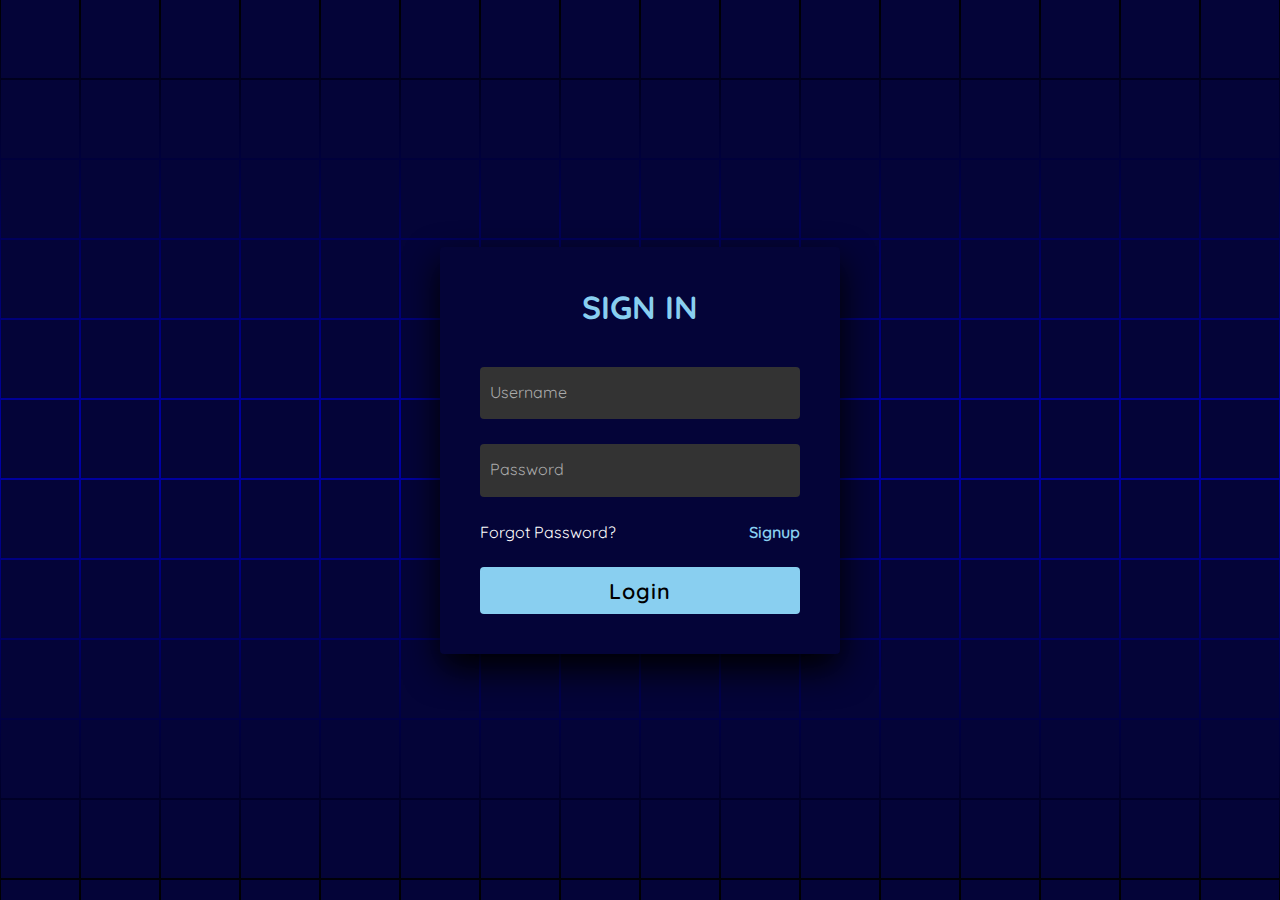
<file: Index.html>
<!doctype html>
<html lang="en">
<head>
    <meta charset="UTF-8">
    <title>Qualys - Login</title>
    <link rel="stylesheet" href="style.css">
    <link rel="stylesheet" href="mash.css">
</head>
<body>
    <section>
      <span></span> <span></span> <span></span> <span></span> <span></span> <span></span> <span></span> <span></span> <span></span> <span></span> <span></span> <span></span> <span></span> <span></span> <span></span> <span></span> <span></span> <span></span> <span></span> <span></span> <span></span> <span></span> <span></span> <span></span> <span></span> <span></span> <span></span> <span></span> <span></span> <span></span> <span></span> <span></span> <span></span> <span></span> <span></span> <span></span> <span></span> <span></span> <span></span> <span></span> <span></span> <span></span> <span></span> <span></span> <span></span> <span></span> <span></span> <span></span> <span></span> <span></span> <span></span> <span></span> <span></span> <span></span> <span></span> <span></span> <span></span> <span></span> <span></span> <span></span> <span></span> <span></span> <span></span> <span></span> <span></span> <span></span> <span></span> <span></span> <span></span> <span></span> <span></span> <span></span> <span></span> <span></span> <span></span> <span></span> <span></span> <span></span> <span></span> <span></span> <span></span> <span></span> <span></span> <span></span> <span></span> <span></span> <span></span> <span></span> <span></span> <span></span> <span></span> <span></span> <span></span> <span></span> <span></span> <span></span> <span></span> <span></span> <span></span> <span></span> <span></span> <span></span> <span></span> <span></span> <span></span> <span></span> <span></span> <span></span> <span></span> <span></span> <span></span> <span></span> <span></span> <span></span> <span></span> <span></span> <span></span> <span></span> <span></span> <span></span> <span></span> <span></span> <span></span> <span></span> <span></span> <span></span> <span></span> <span></span> <span></span> <span></span> <span></span> <span></span> <span></span> <span></span> <span></span> <span></span> <span></span> <span></span> <span></span> <span></span> <span></span> <span></span> <span></span> <span></span> <span></span> <span></span> <span></span> <span></span> <span></span> <span></span> <span></span> <span></span> <span></span> <span></span> <span></span> <span></span> <span></span> <span></span> <span></span> <span></span> <span></span> <span></span> <span></span> <span></span> <span></span> <span></span> <span></span> <span></span> <span></span> <span></span> <span></span> <span></span> <span></span> <span></span> <span></span> <span></span> <span></span> <span></span> <span></span> <span></span> <span></span> <span></span> <span></span> <span></span> <span></span> <span></span> <span></span> <span></span> <span></span> <span></span> <span></span> <span></span> <span></span> <span></span> <span></span> <span></span> <span></span> <span></span> <span></span> <span></span> <span></span> <span></span> <span></span> <span></span> <span></span> <span></span> <span></span> <span></span> <span></span> <span></span> <span></span> <span></span> <span></span> <span></span> <span></span> <span></span> <span></span> <span></span> <span></span> <span></span> <span></span> <span></span> <span></span> <span></span> <span></span> <span></span> <span></span> <span></span> <span></span> <span></span> <span></span> <span></span> <span></span> <span></span> <span></span> <span></span> <span></span> <span></span> <span></span> <span></span> <span></span> <span></span> <span></span> <span></span> <span></span> <span></span> <span></span> <span></span> <span></span> <span></span> <span></span> <span></span> <span></span> <span></span> <span></span> <span></span> <span></span> <span></span> <span></span> <span></span>
        <div class="signin">
            <div class="content">
                <h2>Sign In</h2>
                <div class="form" id="signinForm">
                    <div class="inputBox">
                        <input type="text" required id="username"><i>Username</i>
                    </div>
                    <div class="inputBox">
                        <input type="password" required id="password"><i>Password</i>
                    </div>
                    <div class="links">
                        <a href="./HTML/ForgotPass.html">Forgot Password?</a>
                        <a href="./HTML/SignUp.html">Signup</a>
                    </div>
                    <div class="inputBox">
                        <input type="submit" value="Login" id="myButton" onclick="checkLogin(); signIn()">
                    </div>
                </div>
            </div>
        </div>
    </section>
    <script src="https://code.jquery.com/jquery-3.5.1.slim.min.js"></script>
    <script src="https://cdn.jsdelivr.net/npm/@popperjs/core@2.5.3/dist/umd/popper.min.js"></script>
    <script src="https://stackpath.bootstrapcdn.com/bootstrap/4.5.2/js/bootstrap.min.js"></script>
    <script src="Auth.js"></script>
    <script>
        document.addEventListener('DOMContentLoaded', function() {
            var button = document.getElementById('myButton');
            document.addEventListener('keydown', function(event) {
                if (event.keyCode === 13) {
                    button.click();
                }
            });
        });
    </script>
</body>
</html>
</file>
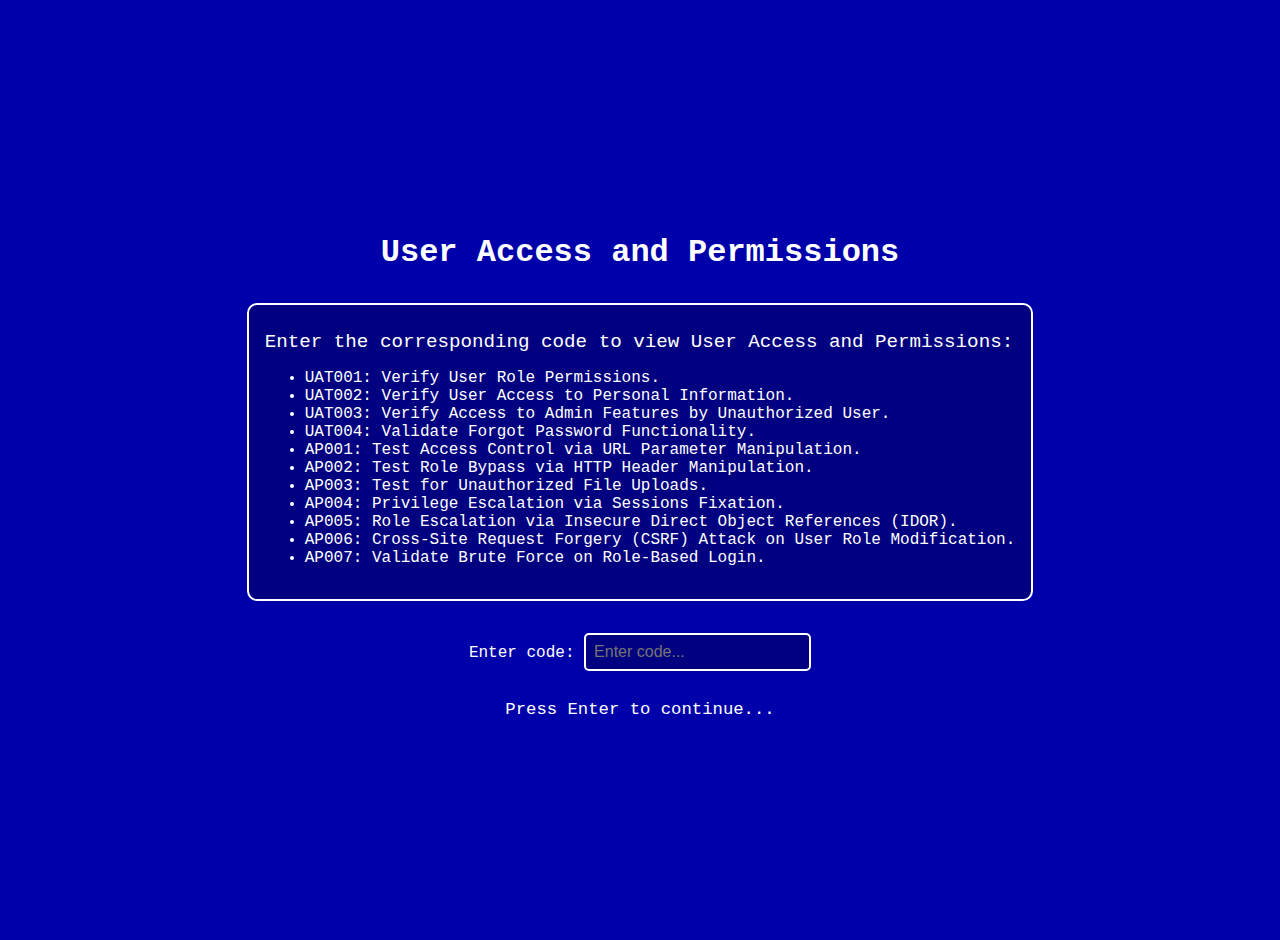
<file: AccessPerm.html>
<!DOCTYPE html>
<html lang="en">
<head>
    <meta charset="UTF-8">
    <meta name="viewport" content="width=device-width, initial-scale=1.0">
    <title>User Access and Permissions</title>
    <style>
        body {
            font-family: 'Courier New', Courier, monospace;
            background-color: #0000AA;
            color: #FFFFFF;
            margin: 0;
            padding: 20px;
            display: flex;
            justify-content: center;
            align-items: center;
            height: 100vh;
            text-align: center;
        }

        .container {
            max-width: 800px;
            animation: fadeIn 1s ease-in-out;
        }

        h1 {
            font-size: 2em;
            margin-bottom: 1em;
        }

        p {
            font-size: 1.2em;
            margin: 0.5em 0;
        }

        .feature-list {
            text-align: left;
            margin: 1em auto;
            padding: 1em;
            background-color: #000080;
            border: 2px solid #FFFFFF;
            border-radius: 10px;
            animation: slideIn 0.5s ease-in-out;
        }

        .feature-list ol {
            padding-left: 20px;
        }

        footer {
            margin-top: 2em;
            font-size: 0.9em;
        }

        input {
            font-size: 1em;
            margin-top: 1em;
            padding: 0.5em;
            border: 2px solid #FFFFFF;
            border-radius: 5px;
            background-color: #000080;
            color: #FFFFFF;
            transition: border-color 0.3s;
        }

        input:focus {
            outline: none;
            border-color: #FFD700;
        }

        .result {
            margin-top: 2em;
            padding: 1em;
            background-color: #000080;
            border: 2px solid #FFFFFF;
            border-radius: 10px;
            animation: fadeIn 0.5s ease-in-out;
        }

        @keyframes fadeIn {
            from {
                opacity: 0;
            }
            to {
                opacity: 1;
            }
        }

        @keyframes slideIn {
            from {
                transform: translateY(20px);
                opacity: 0;
            }
            to {
                transform: translateY(0);
                opacity: 1;
            }
        }
    </style>
</head>
<body>
    <div class="container">
        <h1>User Access and Permissions</h1>

        <div class="feature-list">
            <p>Enter the corresponding code to view User Access and Permissions:</p>
            <ul>
                <li>UAT001: Verify User Role Permissions.</li>
                <li>UAT002: Verify User Access to Personal Information.</li>
                <li>UAT003: Verify Access to Admin Features by Unauthorized User.</li>
                <li>UAT004: Validate Forgot Password Functionality.</li>
                <li>AP001: Test Access Control via URL Parameter Manipulation.</li>
                <li>AP002: Test Role Bypass via HTTP Header Manipulation.</li>
                <li>AP003: Test for Unauthorized File Uploads.</li>
                <li>AP004: Privilege Escalation via Sessions Fixation.</li>
                <li>AP005: Role Escalation via Insecure Direct Object References (IDOR).</li>
                <li>AP006: Cross-Site Request Forgery (CSRF) Attack on User Role Modification.</li>
                <li>AP007: Validate Brute Force on Role-Based Login.</li>
            </ul>
        </div>

        <label for="featureInput">Enter code: </label>
        <input 
            type="text" 
            id="featureInput" 
            name="featureInput" 
            placeholder="Enter code..." 
            oninput="showMessage(event)">
        
        <div id="result" class="result" style="display: none;"></div>

        <footer>
            <p>Press Enter to continue...</p>
        </footer>
    </div>

    <script>
        function showMessage(event) {
            const input = event.target.value;
            const result = document.getElementById('result');
            let message = '';

            if (input === 'UAT001') {
                message = 'Verify User Role Permissions.';
            } else if (input === 'UAT002') {
                message = 'Verify User Access to Personal Information.';
            } else if (input === 'UAT003') {
                message = 'Verify Access to Admin Features by Unauthorized User.';
            } else if (input === 'UAT004') {
                message = 'Validate Forgot Password Functionality.';
            } else if (input === 'AP001') {
                message = 'Test Access Control via URL Parameter Manipulation.';
            } else if (input === 'AP002') {
                message = 'Test Role Bypass via HTTP Header Manipulation.';
            } else if (input === 'AP003') {
                message = 'Test for Unauthorized File Uploads.';
            } else if (input === 'AP004') {
                message = 'Privilege Escalation via Sessions Fixation.';
            } else if (input === 'AP005') {
                message = 'Role Escalation via Insecure Direct Object References (IDOR).';
            } else if (input === 'AP006') {
                message = 'Cross-Site Request Forgery (CSRF) Attack on User Role Modification.';
            } else if (input === 'AP007') {
                message = 'Validate Brute Force on Role-Based Login.';
            } else {
                message = 'Invalid input. Please enter a valid code (e.g., UAT001).';
            }

            result.textContent = message;
            result.style.display = 'block';
        }

        function handleEnterKey(event) {
            if (event.key === 'Enter') {
                const inputElement = document.getElementById('featureInput');
                const inputValue = inputElement.value;

                if (inputValue === 'AP004') {
                    window.open('AP004.html', '_blank');
                } else {
                    alert('Please enter a valid code (e.g., UAT001).');
                }
            }
        }

        document.addEventListener('keydown', handleEnterKey);
    </script>
</body>
</html>
</file>
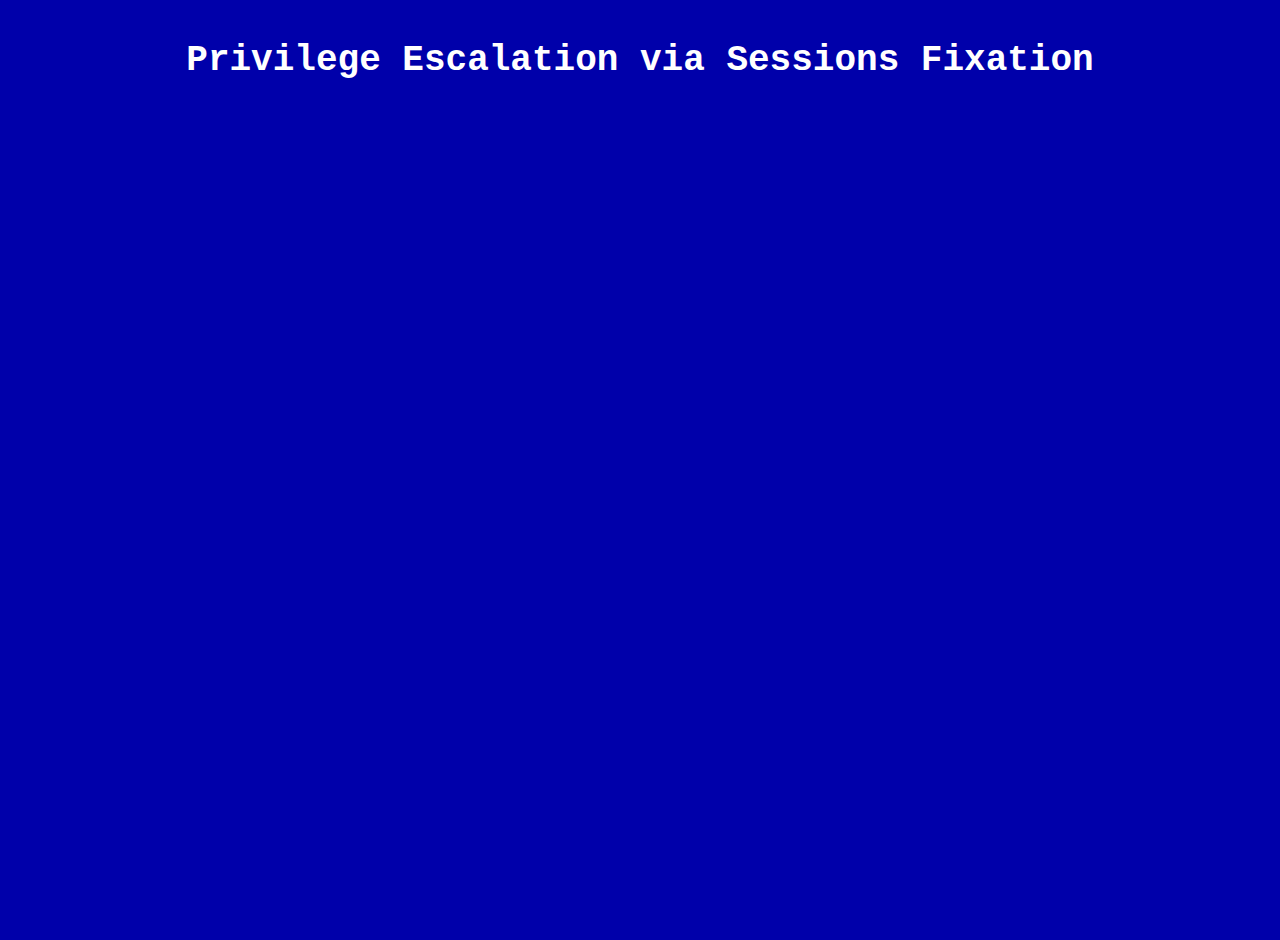
<file: AP004.html>
<!DOCTYPE html>
<html lang="en">
<head>
    <meta charset="UTF-8">
    <meta name="viewport" content="width=device-width, initial-scale=1.0">
    <title>Privilege Escalation via Sessions Fixation</title>
    <style>
        body {
            font-family: 'Courier New', Courier, monospace;
            background-color: #0000AA;
            color: #FFFFFF;
            margin: 0;
            padding: 20px;
            display: flex;
            align-items: center;
            height: 100vh;
            text-align: center;
            overflow: hidden;  
            background: url('https://www.transparenttextures.com/patterns/cubes.png');
            background-color: #0000AA;
            flex-direction: column;
            font-size: 18px;
        }

        h1 {
            margin: 0;
            padding: 20px;
            font-size: 36px;
            text-align: center;
        }

        @keyframes blink-animation {
            to {
                visibility: hidden;
            }
        }

        @-webkit-keyframes blink-animation {
            to {
                visibility: hidden;
            }
        }


        .timeline-container {
            position: relative;
            width: 1600px; /* Adjust container width */
            height: 600px; /* Adjust based on your content */
        }


        .timeline {
            position: absolute;
            left: 0;
            width: 5px;
            height: 0; /* Start with 0 height for animation */
            background-color: white;
            animation: extendLine 2s ease-out forwards;
        }



        @keyframes extendLine {
            0% {
                height: 0;
            }
            100% {
                height: 100%;
            }
        }

        .timeline-item {
            position: absolute;
            text-align: left;
            padding: 50px;
            opacity: 0;
            animation: fadeIn 1.5s ease-out forwards;
            }

        

        @keyframes fadeIn {
            0% {
                opacity: 0;
                transform: translateX(-20px);
            }
            100% {
                opacity: 1;
                transform: translateX(0);
            }
        }

    </style>
</head>
<body>
    <h1>Privilege Escalation via Sessions Fixation</h1>
    <div class="timeline-container" style="justify-content: center;">
        <!-- Central Line --><br><br><br><br>
        <div class="timeline"></div>
        <!-- Timeline Items -->
        
        <div class="timeline-item"><b>Scenario:</b> Low privilege user (Guest) tries to escalate privileges using session fixation by forcing the server to reuse an old session ID. After fixing the session, the user logs in and escalates to admin.</div><br><br><br><br><br>
        <div class="timeline-item"><b>Pass Condition:</b> The system invalidates old session and prevents privelege escalation.</div><br><br><br><br>
        <div class="timeline-item"><b>Fail Condition:</b> The application does not invalidate old sessions and the user escalate privileges via session fixation.</div><br><br><br><br>
        <div class="timeline-item"><b>Technique:</b> Security Testing.</div><br><br><br><br>
        <div class="timeline-item"><b>Tools:</b> Burp Suite.</div><br><br><br><br>
        <div class="timeline-item"><b>Actual Result:</b> The system invalidates old sessions and prevents privilege escalation.</div><br><br><br><br>
        <div class="timeline-item"><b>Final Say:</b> The chosen way to escalate privileges from a normal user to an admin by utilising old session IDs is not exploitable in Qualys WAS, therefore, feature is secure from privilege escalation attacks.</div>

    </div>
    
</body>
</html>
</file>
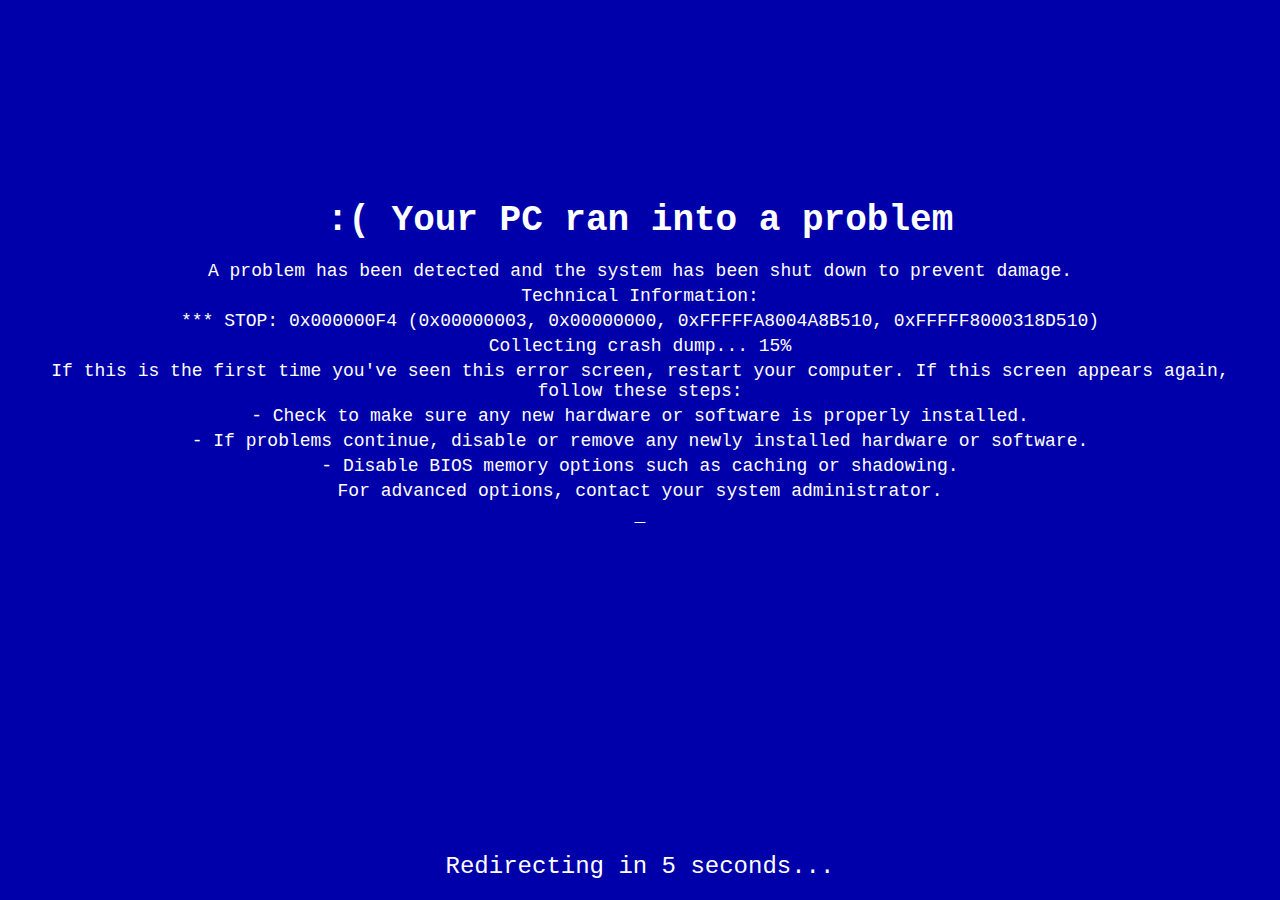
<file: Bluescreen.html>
<!DOCTYPE html>
<html lang="en">
<head>
    <meta charset="UTF-8">
    <meta name="viewport" content="width=device-width, initial-scale=1.0">
    <title>Error 404</title>
    <style>
        body {
            font-family: 'Courier New', Courier, monospace;
            background-color: #0000AA;
            color: #FFFFFF;
            margin: 0;
            padding: 20px;
            overflow: hidden;
        }

        .blue-screen {
            text-align: center;
            margin-top: 20vh;
        }

        .blue-screen h1 {
            font-size: 36px;
            margin-bottom: 20px;
        }

        .blue-screen p {
            font-size: 18px;
            margin: 5px 0;
        }

        .blink {
            animation: blink-animation 1s steps(2, start) infinite;
            -webkit-animation: blink-animation 1s steps(2, start) infinite;
        }

        @keyframes blink-animation {
            to {
                visibility: hidden;
            }
        }

        @-webkit-keyframes blink-animation {
            to {
                visibility: hidden;
            }
        }

        /* Countdown timer style */
        #countdown {
            position: absolute;
            bottom: 20px;
            left: 50%;
            transform: translateX(-50%);
            font-size: 24px;
            color: #FFFFFF;
        }
    </style>
</head>
<body>
    <div class="blue-screen">
        <h1>:( Your PC ran into a problem</h1>
        <p>A problem has been detected and the system has been shut down to prevent damage.</p>
        <p>Technical Information:</p>
        <p>*** STOP: 0x000000F4 (0x00000003, 0x00000000, 0xFFFFFA8004A8B510, 0xFFFFF8000318D510)</p>
        <p>Collecting crash dump... 15%</p>
        <p>If this is the first time you've seen this error screen, restart your computer. If this screen appears again, follow these steps:</p>
        <p>- Check to make sure any new hardware or software is properly installed.</p>
        <p>- If problems continue, disable or remove any newly installed hardware or software.</p>
        <p>- Disable BIOS memory options such as caching or shadowing.</p>
        <p>For advanced options, contact your system administrator.</p>
        <p class="blink">_</p>
    </div>

    <div id="countdown">Redirecting in 5 seconds...</div>

    <script>
        // Countdown function
        let countdownTime = 5;
        const countdownElement = document.getElementById('countdown');

        const countdownInterval = setInterval(() => {
            countdownElement.textContent = `Redirecting in ${countdownTime} seconds...`;
            countdownTime--;

            if (countdownTime < 0) {
                clearInterval(countdownInterval);
                window.location.href = "Redirect.html"; // Replace with the URL you want to redirect to
            }
        }, 1000);
    </script>
</body>
</html>
</file>
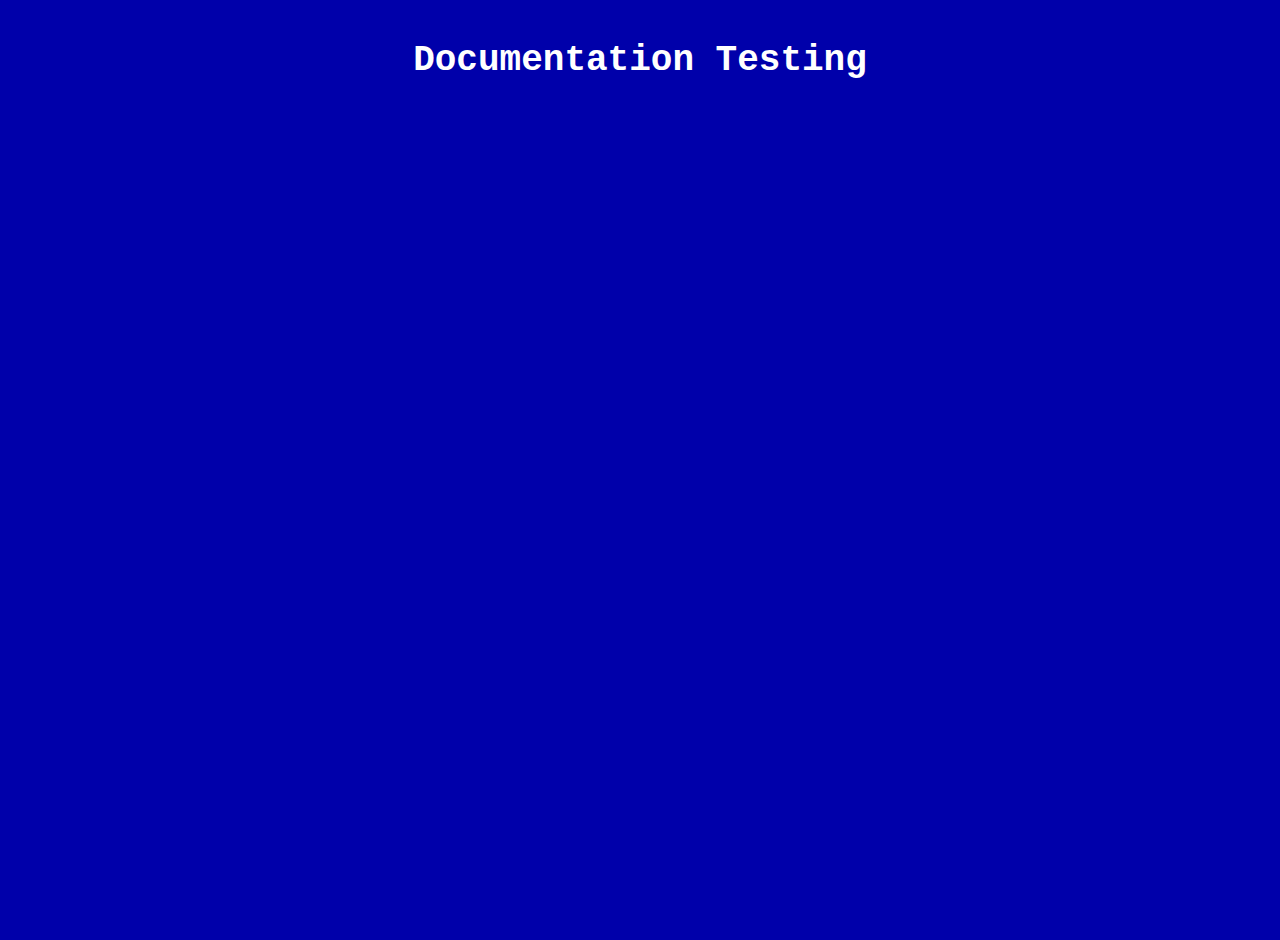
<file: doc.html>
<!DOCTYPE html>
<html lang="en">
<head>
    <meta charset="UTF-8">
    <meta name="viewport" content="width=device-width, initial-scale=1.0">
    <title>Documentation Testing</title>
    <style>
        body {
            font-family: 'Courier New', Courier, monospace;
            background-color: #0000AA;
            color: #FFFFFF;
            margin: 0;
            padding: 20px;
            display: flex;
            align-items: center;
            height: 100vh;
            text-align: center;
            overflow: hidden;  
            background: url('https://www.transparenttextures.com/patterns/cubes.png');
            background-color: #0000AA;
            flex-direction: column;
            font-size: 18px;
        }

        h1 {
            margin: 0;
            padding: 20px;
            font-size: 36px;
            text-align: center;
        }

        @keyframes blink-animation {
            to {
                visibility: hidden;
            }
        }

        @-webkit-keyframes blink-animation {
            to {
                visibility: hidden;
            }
        }


        .timeline-container {
            position: relative;
            width: 1600px; /* Adjust container width */
            height: 600px; /* Adjust based on your content */
        }


        .timeline {
            position: absolute;
            left: 0;
            width: 5px;
            height: 0; /* Start with 0 height for animation */
            background-color: white;
            animation: extendLine 2s ease-out forwards;
        }



        @keyframes extendLine {
            0% {
                height: 0;
            }
            100% {
                height: 100%;
            }
        }

        .timeline-item {
            position: absolute;
            text-align: left;
            padding: 50px;
            opacity: 0;
            animation: fadeIn 1.5s ease-out forwards;
            }

        

        @keyframes fadeIn {
            0% {
                opacity: 0;
                transform: translateX(-20px);
            }
            100% {
                opacity: 1;
                transform: translateX(0);
            }
        }

    </style>
</head>
<body>
    <h1>Documentation Testing</h1>
    <div class="timeline-container" style="justify-content: center;">
        <!-- Central Line --><br><br><br><br>
        <div class="timeline"></div>
        <!-- Timeline Items -->
        
        <div class="timeline-item"><b>Scenario:</b> Lorem ipsum dolor sit amet, consectetur adipisicing elit. Nobis facilis repellendus, laboriosam mollitia, nihil temporibus aspernatur quasi, consequatur odio officiis animi nemo ducimus esse cum. Odio voluptate sed unde ullam!</div><br><br><br><br><br>
        <div class="timeline-item"><b>Pass Condition:</b> The user can access only their permitted resources and cannot access admin or restricted areas.</div><br><br><br><br>
        <div class="timeline-item"><b>Fail Condition:</b> The user is able to access restricted areas or perfrom actions they are not authorized for.</div><br><br><br><br>
        <div class="timeline-item"><b>Technique:</b> UAT (Functionality).</div><br><br><br><br>
        <div class="timeline-item"><b>Tools:</b> Google Forms (UAT), manual testing.</div><br><br><br><br>
        <div class="timeline-item"><b>Actual Result:</b> TBO.</div><br><br><br><br>
        <div class="timeline-item"><b>Final Say:</b> TBO.</div>

    </div>
    
</body>
</html>
</file>
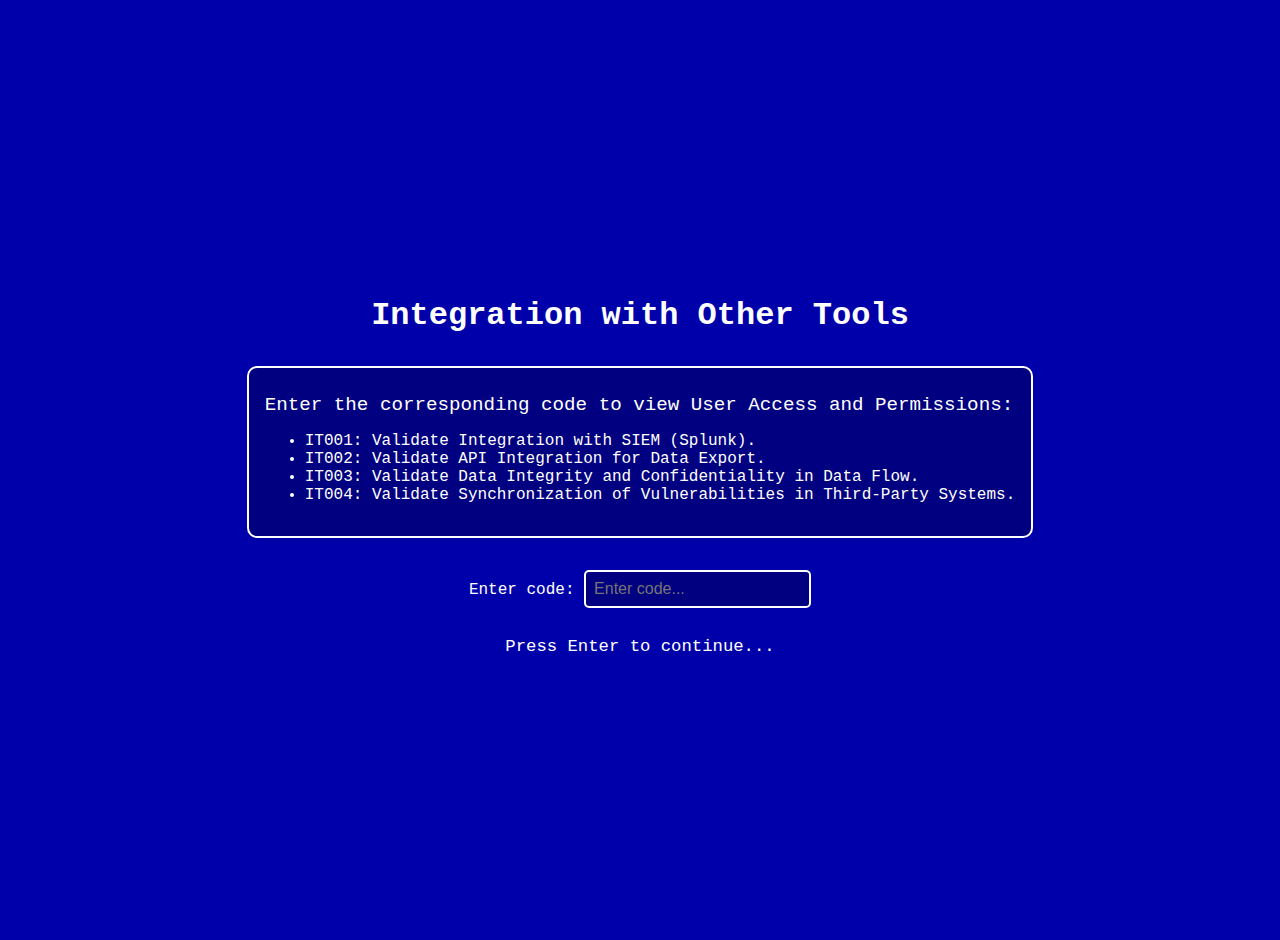
<file: Integration.html>
<!DOCTYPE html>
<html lang="en">
<head>
    <meta charset="UTF-8">
    <meta name="viewport" content="width=device-width, initial-scale=1.0">
    <title>Integration with Other Tools</title>
    <style>
        body {
            font-family: 'Courier New', Courier, monospace;
            background-color: #0000AA;
            color: #FFFFFF;
            margin: 0;
            padding: 20px;
            display: flex;
            justify-content: center;
            align-items: center;
            height: 100vh;
            text-align: center;
        }

        .container {
            max-width: 800px;
            animation: fadeIn 1s ease-in-out;
        }

        h1 {
            font-size: 2em;
            margin-bottom: 1em;
        }

        p {
            font-size: 1.2em;
            margin: 0.5em 0;
        }

        .feature-list {
            text-align: left;
            margin: 1em auto;
            padding: 1em;
            background-color: #000080;
            border: 2px solid #FFFFFF;
            border-radius: 10px;
            animation: slideIn 0.5s ease-in-out;
        }

        .feature-list ol {
            padding-left: 20px;
        }

        footer {
            margin-top: 2em;
            font-size: 0.9em;
        }

        input {
            font-size: 1em;
            margin-top: 1em;
            padding: 0.5em;
            border: 2px solid #FFFFFF;
            border-radius: 5px;
            background-color: #000080;
            color: #FFFFFF;
            transition: border-color 0.3s;
        }

        input:focus {
            outline: none;
            border-color: #FFD700;
        }

        .result {
            margin-top: 2em;
            padding: 1em;
            background-color: #000080;
            border: 2px solid #FFFFFF;
            border-radius: 10px;
            animation: fadeIn 0.5s ease-in-out;
        }

        @keyframes fadeIn {
            from {
                opacity: 0;
            }
            to {
                opacity: 1;
            }
        }

        @keyframes slideIn {
            from {
                transform: translateY(20px);
                opacity: 0;
            }
            to {
                transform: translateY(0);
                opacity: 1;
            }
        }
    </style>
</head>
<body>
    <div class="container">
        <h1>Integration with Other Tools</h1>

        <div class="feature-list">
            <p>Enter the corresponding code to view User Access and Permissions:</p>
            <ul>
                <li>IT001: Validate Integration with SIEM (Splunk).</li>
                <li>IT002: Validate API Integration for Data Export.</li>
                <li>IT003: Validate Data Integrity and Confidentiality in Data Flow.</li>
                <li>IT004: Validate Synchronization of Vulnerabilities in Third-Party Systems.</li>
            </ul>
        </div>

        <label for="featureInput">Enter code: </label>
        <input 
            type="text" 
            id="featureInput" 
            name="featureInput" 
            placeholder="Enter code..." 
            oninput="showMessage(event)">
        
        <div id="result" class="result" style="display: none;"></div>

        <footer>
            <p>Press Enter to continue...</p>
        </footer>
    </div>

    <script>
        function showMessage(event) {
            const input = event.target.value;
            const result = document.getElementById('result');
            let message = '';

            if (input === 'IT001') {
                message = 'Validate Integration with SIEM (Splunk).';
            } else if (input === 'IT002') {
                message = 'Validate API Integration for Data Export.';
            } else if (input === 'IT003') {
                message = 'Validate Data Integrity and Confidentiality in Data Flow.';
            } else if (input === 'IT004') {
                message = 'Validate Synchronization of Vulnerabilities in Third-Party Systems.';
            } else {
                message = 'Invalid input. Please enter a valid code (e.g., UAT001).';
            }

            result.textContent = message;
            result.style.display = 'block';
        }

        function handleEnterKey(event) {
            if (event.key === 'Enter') {
                const inputElement = document.getElementById('featureInput');
                const inputValue = inputElement.value;

                if (inputValue === 'IT001') {
                    window.open('IT001.html', '_blank');
                } else {
                    alert('Please enter a valid code (e.g., IT001).');
                }
            }
        }

        document.addEventListener('keydown', handleEnterKey);
    </script>
</body>
</html>
</file>
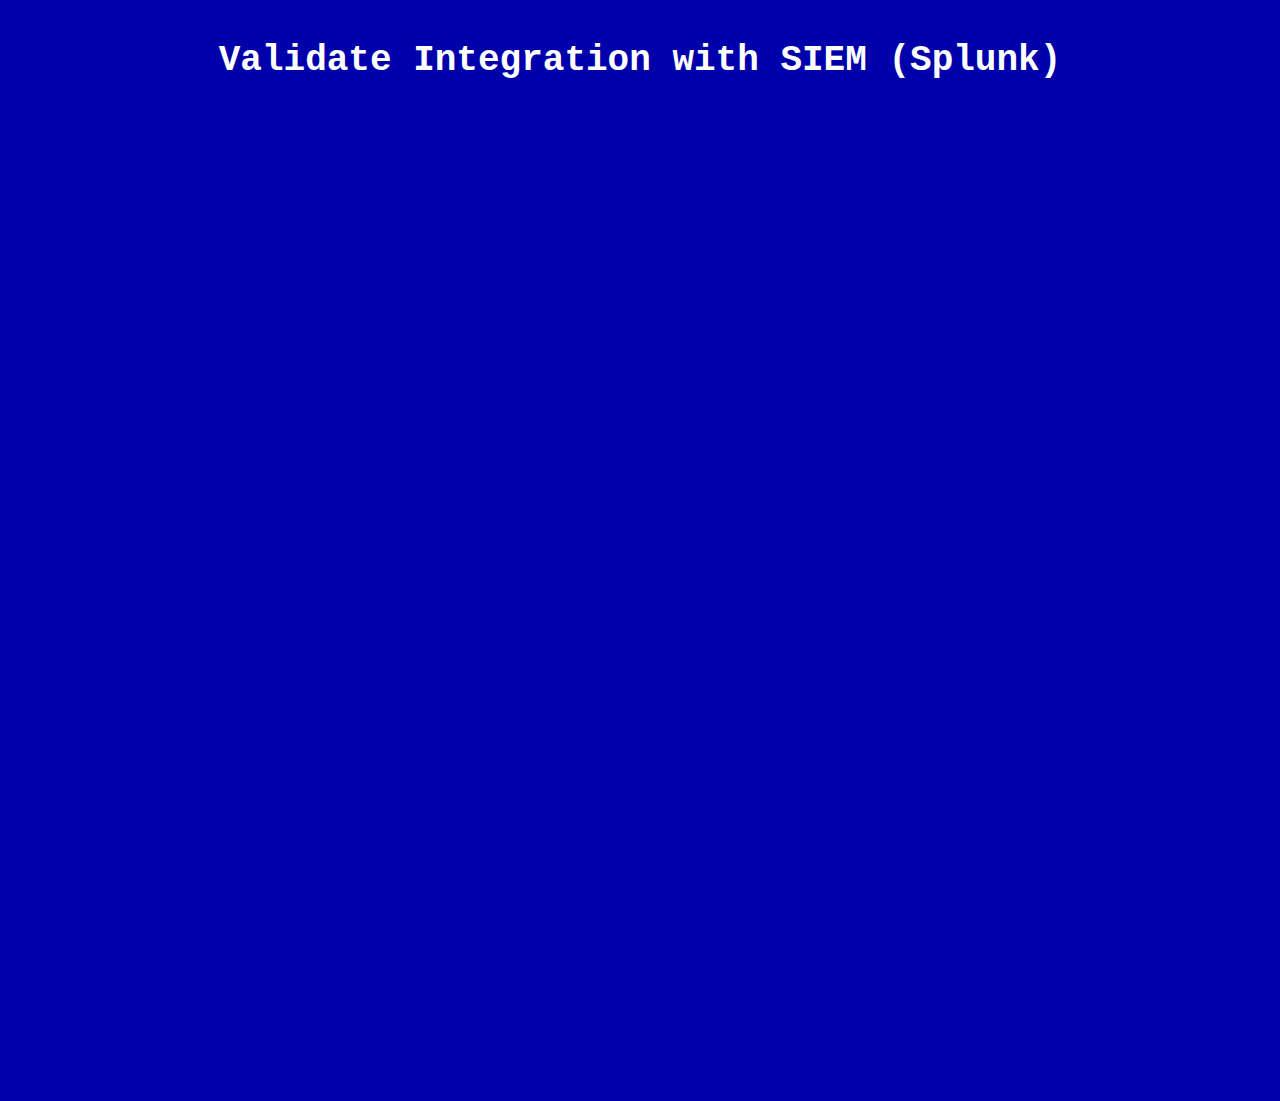
<file: IT001.html>
<!DOCTYPE html>
<html lang="en">
<head>
    <meta charset="UTF-8">
    <meta name="viewport" content="width=device-width, initial-scale=1.0">
    <title>Validate Integration with SIEM (Splunk)</title>
    <style>
        body {
            font-family: 'Courier New', Courier, monospace;
            background-color: #0000AA;
            color: #FFFFFF;
            margin: 0;
            padding: 20px;
            display: flex;
            align-items: center;
            height: 100vh;
            text-align: center;

            background: url('https://www.transparenttextures.com/patterns/cubes.png');
            background-color: #0000AA;
            flex-direction: column;
            font-size: 18px;
        }

        h1 {
            margin: 0;
            padding: 20px;
            font-size: 36px;
            text-align: center;
        }

        @keyframes blink-animation {
            to {
                visibility: hidden;
            }
        }

        @-webkit-keyframes blink-animation {
            to {
                visibility: hidden;
            }
        }


        .timeline-container {
            position: relative;
            width: 1600px; /* Adjust container width */
            height: 600px; /* Adjust based on your content */
        }


        .timeline {
            position: absolute;
            left: 0;
            width: 5px;
            height: 0; /* Start with 0 height for animation */
            background-color: white;
            animation: extendLine 2s ease-out forwards;
        }



        @keyframes extendLine {
            0% {
                height: 0;
            }
            100% {
                height: 100%;
            }
        }

        .timeline-item {
            
            text-align: left;
            padding: 20px;
            opacity: 0;
            animation: fadeIn 1.5s ease-out forwards;
            }

        

        @keyframes fadeIn {
            0% {
                opacity: 0;
                transform: translateX(-20px);
            }
            100% {
                opacity: 1;
                transform: translateX(0);
            }
        }

    </style>
</head>
<body>
    <h1>Validate Integration with SIEM (Splunk)</h1>
    <div class="timeline-container" style="justify-content: center;">
        <!-- Central Line -->
        <div class="timeline"></div>
        <!-- Timeline Items -->
        <div class="timeline-item"><b>Scenario:</b> The web application is preconfigured with vulnerabilities such as SQL Injection, Cross-Site Scripting (XSS), and Log4j RCE. A scan is performed in Qualys WAS, and the results are exported to Splunk for further analysis. The test ensures that vulnerability details, risk levels, and affected endpoints are correctly mapped into Splunk's dashboard without data loss or misalignment.</div><br><br><br><br><br>
        <div class="timeline-item"><b>Pass Condition:</b> The vulnerability data (e.g., SQL Injection at /login, XSS at /comments, Log4j RCE at /logs) is accurately imported into Splunk, with no data loss, misclassification, or discrepancies in endpoint mapping.</div><br><br><br><br>
        <div class="timeline-item"><b>Fail Condition:</b> Data is incomplete, misaligned, or incorrectly classified in Splunk. Vulnerabilities are missing, or risk levels are incorrectly mapped.</div><br><br><br><br>
        <div class="timeline-item"><b>Technique:</b> Integration Testing.</div><br><br><br><br>
        <div class="timeline-item"><b>Tools:</b> Splunk (for SIEM), Postman (for API Testing), Burp Suite, OWASP ZAP (for Security Testing).</div><br><br><br><br>
        <div class="timeline-item"><b>Actual Result:</b> Qualys WAS exports data accurately with no loss or misclassification to Splunk.</div><br><br><br><br>
        <div class="timeline-item"><b>Final Say:</b> Qualys WAS can be successfully integrated with one of the SIEM tools, Splunk.</div>

        
        
        </div>


    </div>
    
</body>
</html>
</file>
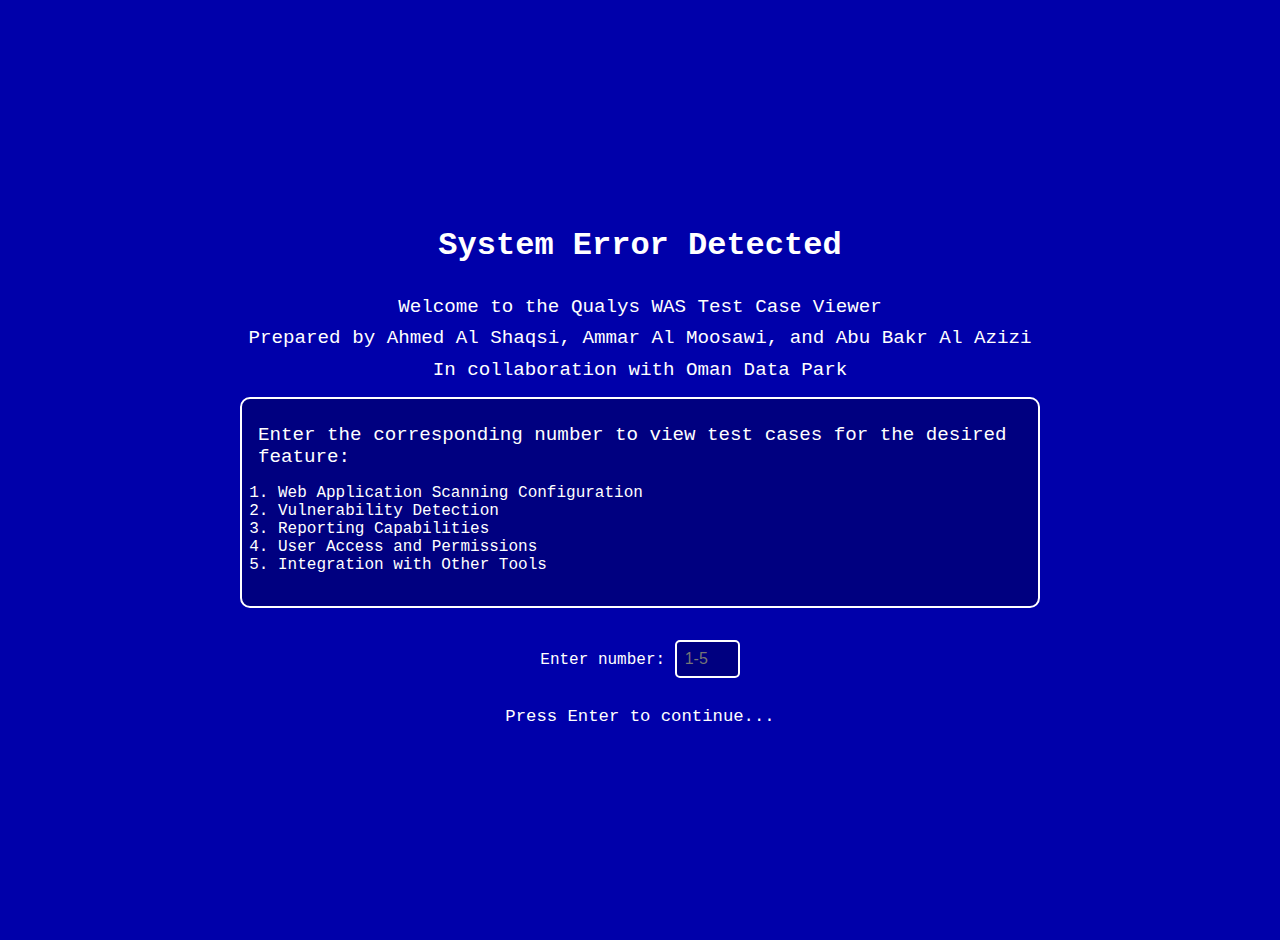
<file: Redirect.html>
<!DOCTYPE html>
<html lang="en">
<head>
    <meta charset="UTF-8">
    <meta name="viewport" content="width=device-width, initial-scale=1.0">
    <title>Qualys WAS Test Cases</title>
    <style>
        body {
            font-family: 'Courier New', Courier, monospace;
            background-color: #0000AA;
            color: #FFFFFF;
            margin: 0;
            padding: 20px;
            display: flex;
            justify-content: center;
            align-items: center;
            height: 100vh;
            text-align: center;
        }

        .container {
            max-width: 800px;
            animation: fadeIn 1s ease-in-out;
        }

        h1 {
            font-size: 2em;
            margin-bottom: 1em;
        }

        p {
            font-size: 1.2em;
            margin: 0.5em 0;
        }

        .feature-list {
            text-align: left;
            margin: 1em auto;
            padding: 1em;
            background-color: #000080;
            border: 2px solid #FFFFFF;
            border-radius: 10px;
            animation: slideIn 0.5s ease-in-out;
        }

        .feature-list ol {
            padding-left: 20px;
        }

        footer {
            margin-top: 2em;
            font-size: 0.9em;
        }

        input {
            font-size: 1em;
            margin-top: 1em;
            padding: 0.5em;
            border: 2px solid #FFFFFF;
            border-radius: 5px;
            background-color: #000080;
            color: #FFFFFF;
            transition: border-color 0.3s;
        }

        input:focus {
            outline: none;
            border-color: #FFD700;
        }

        .result {
            margin-top: 2em;
            padding: 1em;
            background-color: #000080;
            border: 2px solid #FFFFFF;
            border-radius: 10px;
            animation: fadeIn 0.5s ease-in-out;
        }

        @keyframes fadeIn {
            from {
                opacity: 0;
            }
            to {
                opacity: 1;
            }
        }

        @keyframes slideIn {
            from {
                transform: translateY(20px);
                opacity: 0;
            }
            to {
                transform: translateY(0);
                opacity: 1;
            }
        }
    </style>
</head>
<body>
    <div class="container">
        <h1>System Error Detected</h1>
        <p>Welcome to the Qualys WAS Test Case Viewer</p>
        <p>Prepared by Ahmed Al Shaqsi, Ammar Al Moosawi, and Abu Bakr Al Azizi</p>
        <p>In collaboration with Oman Data Park</p>

        <div class="feature-list">
            <p>Enter the corresponding number to view test cases for the desired feature:</p>
            <ol>
                <li>Web Application Scanning Configuration</li>
                <li>Vulnerability Detection</li>
                <li>Reporting Capabilities</li>
                <li>User Access and Permissions</li>
                <li>Integration with Other Tools</li>
            </ol>
        </div>

        <label for="featureInput">Enter number: </label>
        <input 
            type="number" 
            id="featureInput" 
            name="featureInput" 
            min="1" 
            max="5" 
            placeholder="1-5" 
            oninput="showMessage(event)">
        
        <div id="result" class="result" style="display: none;"></div>

        <footer>
            <p>Press Enter to continue...</p>
        </footer>
    </div>

    <script>
        function showMessage(event) {
            const input = event.target.value;
            const result = document.getElementById('result');
            let message = '';

            if (input === '1') {
                message = 'Viewing test cases for Web Application Scanning Configuration.';
            } else if (input === '2') {
                message = 'Viewing test cases for Vulnerability Detection.';
            } else if (input === '3') {
                message = 'Viewing test cases for Reporting Capabilities.';
            } else if (input === '4') {
                message = 'Viewing test cases for User Access and Permissions.';
            } else if (input === '5') {
                message = 'Viewing test cases for Integration with Other Tools.';
            } else {
                message = 'Invalid input. Please enter a number between 1 and 5.';
            }

            result.textContent = message;
            result.style.display = 'block';
        }

        function handleEnterKey(event) {
            if (event.key === 'Enter') {
                const inputElement = document.getElementById('featureInput');
                const inputValue = inputElement.value;

                if (inputValue === '1') {
                    window.open('WebAppScanning.html', '_blank');
                } else if (inputValue === '2') {
                    window.open('VulnerabilityDetection.html', '_blank');
                } else if (inputValue === '3') {
                    window.open('ReportingCapabilities.html', '_blank');
                } else if (inputValue === '4') {
                    window.open('AccessPerm.html', '_blank');
                } else if (inputValue === '5') {
                    window.open('Integration.html', '_blank');
                } else {
                    alert('Please enter a valid number between 1 and 5.');
                }
            }
        }

        document.addEventListener('keydown', handleEnterKey);
    </script>
</body>
</html>
</file>
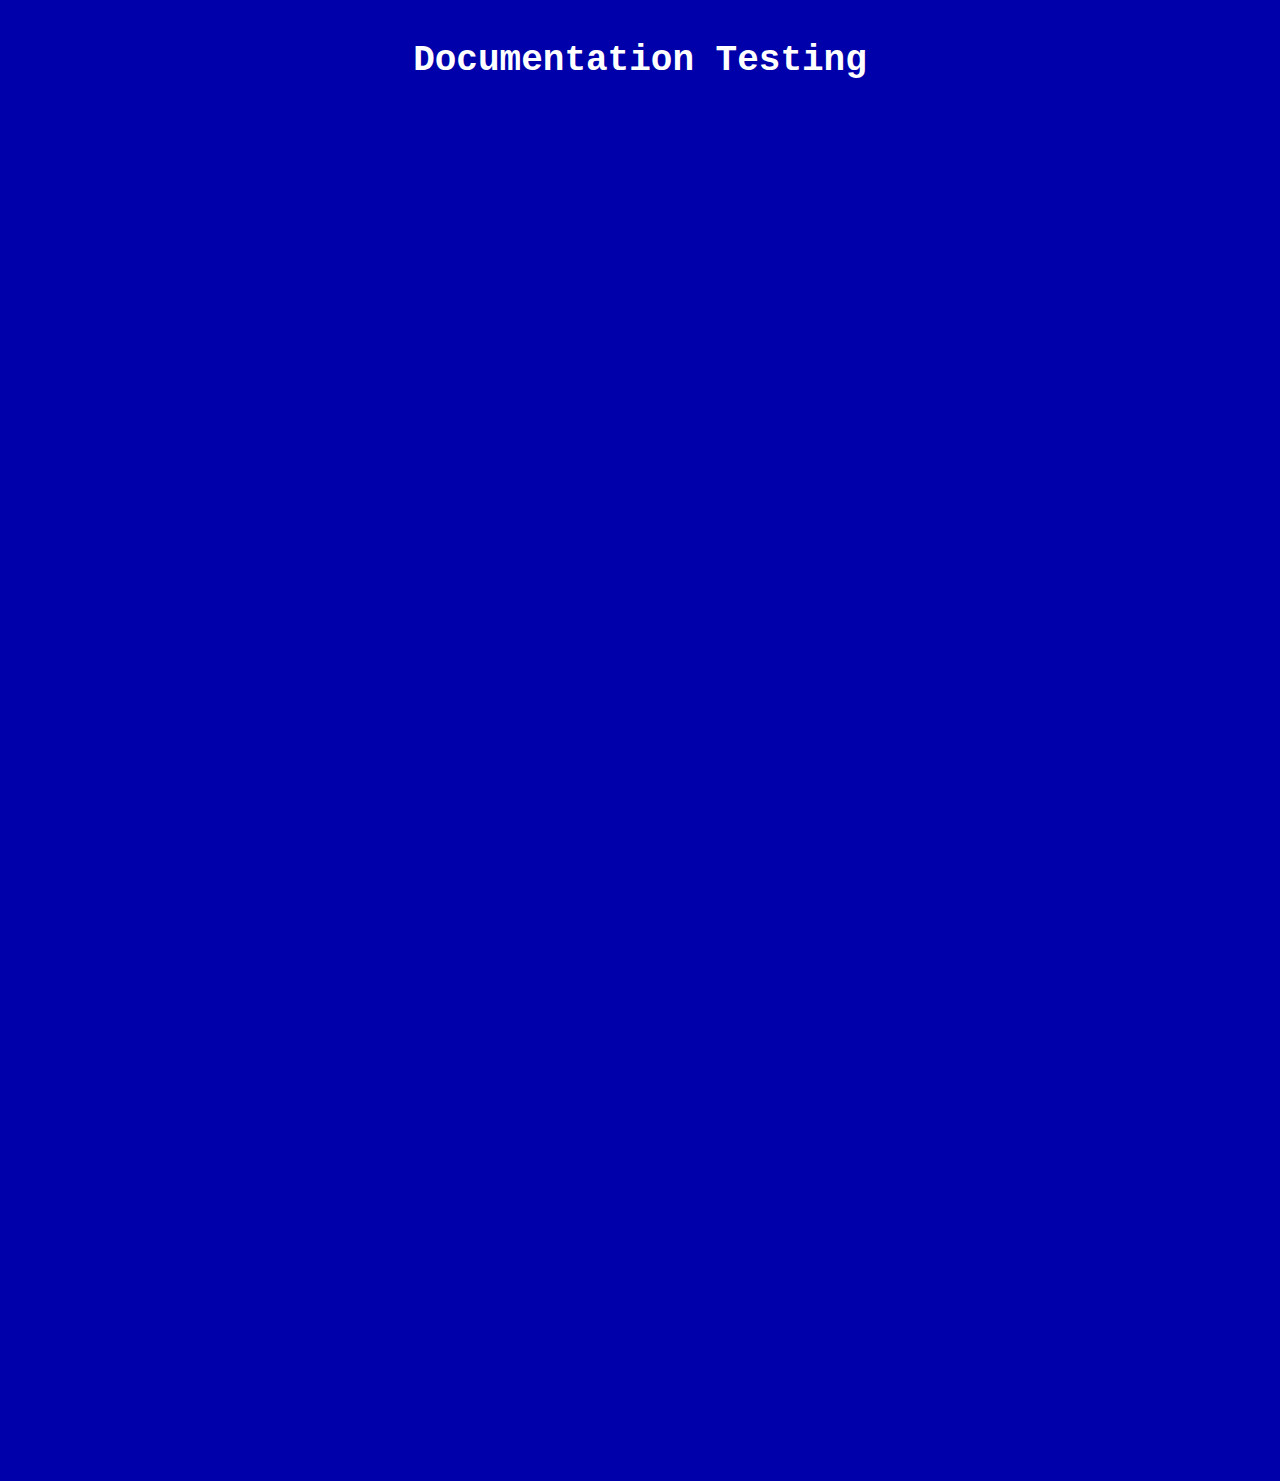
<file: WASC005.html>
<!DOCTYPE html>
<html lang="en">
<head>
    <meta charset="UTF-8">
    <meta name="viewport" content="width=device-width, initial-scale=1.0">
    <title>Documentation Testing</title>
    <style>
        body {
            font-family: 'Courier New', Courier, monospace;
            background-color: #0000AA;
            color: #FFFFFF;
            margin: 0;
            padding: 20px;
            display: flex;
            align-items: center;
            height: 100vh;
            text-align: center;

            background: url('https://www.transparenttextures.com/patterns/cubes.png');
            background-color: #0000AA;
            flex-direction: column;
            font-size: 18px;
        }

        h1 {
            margin: 0;
            padding: 20px;
            font-size: 36px;
            text-align: center;
        }

        @keyframes blink-animation {
            to {
                visibility: hidden;
            }
        }

        @-webkit-keyframes blink-animation {
            to {
                visibility: hidden;
            }
        }


        .timeline-container {
            position: relative;
            width: 1600px; /* Adjust container width */
            height: 600px; /* Adjust based on your content */
        }


        .timeline {
            position: absolute;
            left: 0;
            width: 5px;
            height: 0; /* Start with 0 height for animation */
            background-color: white;
            animation: extendLine 2s ease-out forwards;
        }



        @keyframes extendLine {
            0% {
                height: 0;
            }
            100% {
                height: 100%;
            }
        }

        .timeline-item {
            
            text-align: left;
            padding: 20px;
            opacity: 0;
            animation: fadeIn 1.5s ease-out forwards;
            }

        

        @keyframes fadeIn {
            0% {
                opacity: 0;
                transform: translateX(-20px);
            }
            100% {
                opacity: 1;
                transform: translateX(0);
            }
        }

    </style>
</head>
<body>
    <h1>Documentation Testing</h1>
    <div class="timeline-container" style="justify-content: center;">
        <!-- Central Line -->
        <div class="timeline"></div>
        <!-- Timeline Items -->
        
        <div class="timeline-item"><b>Scenario:</b> Validate that the Qualys WAS Documentation clearly explains how to configure scan parameters, which include authentication, timeouts, and request throttling.</div>
        <div class="timeline-item"><b>Objective:</b> Ensure users can follow the documentation to correctly configure scan parameters in Qualys WAS, including advanced options like token-based authentication, timeout settings, and request throttling.</div>
        <div class="timeline-item"><b>Prerequisites:</b> Access to Qualys WAS documentation, administrator rights to Qualys WAS and a staging web application for testing configurations.</div>
        <div class="timeline-item"><b>Test Data:</b> <br>
            - Authentication Type: Token-based (e.g., API key: aa3z5926134w, eh485mwwnr4). <br>
            - Timeout: 300 seconds. <br>
            - Request Throttling: 10 requests/second.
        </div>
        <div class="timeline-item"><b>Pass Criteria:</b> <br>
        - Documentation is complete, clear, and provides detailed steps for scan parameter configurations. <br>
        - Scans timeout and request throttling set to the required 300 seconds and 10 requests/second. <br>
        - Visual aids and examples align with the Qualys WAS interface. <br>
        - Troubleshooting steps for common configuration issues are included. <br>
        - Valid API key used for token authentication.
        </div>
        <div class="timeline-item"><b>Fail Criteria:</b> <br>
            - Documentation lacks clarity, leaves out important details, or includes steps that do not match the actual interface. <br>
            - No troubleshooting guidance for parameter configuration issues like authentication failures or unsupported values. <br>
            - Scan timeouts and request throttling not set as required. <br>
            - Invalid API key for token authentication.
            
        </div>
        <div class="timeline-item"><b>Steps:</b> <br>
        1. Open the Qualys WAS documentation and locate the scan parameter configuration section. <br>
        2. Use the documentation to configure token-based authentication with the example API key (aa3z5926134w, eh485mwwnr4). <br>
        3. Follow instructions to set the scan timeout to 300 seconds. <br>
        4. Adjust the request throttling to 10 requests/second based on documentation guidance. <br>
        6. Check the troubleshooting section for guidance on resolving common parameter configuration errors (e.g., invalid API key, timeout too low). <br>
        7. Validate that the documentation includes screenshots or diagrams demonstrating the parameter configuration process.        
        </div>
        <div class="timeline-item"><b>Checklists:</b> <br>
            - Clarity: Are the instructions for parameter configuration clear and logical? <br>
            - Completeness: Are all scan parameter options (authentication, timeouts, throttling) included? <br>
            - Troubleshooting: Are issues like authentication failures or invalid values addressed with required solutions? <br>
            - Visual Aids: Are there relevant screenshots or diagrams for parameter configuration? <br>
            - Consistency: Does the documentation terminology match the Qualys WAS interface?
        </div>

        <div class="timeline-item"><b>Expected Results:</b> <br> 
            - Documentation includes step-by-step instructions for all scan parameter configurations. <br> 
            - Token-based authentication, timeout and request throttling clearly defined and explain. <br> 
            - Users can configure the parameters without requiring external support. <br> 
        </div>
        <div class="timeline-item"><b>Actual Results:</b> <br> 
            - API key used: aa3z5926134w. <br> 
            - Scan timeout set: 300 seconds. <br> 
            - Request throttling set: 10 requests/second. <br> 
            - Screenshots and diagrams displayed for the parameter configuration.  <br> 
            - Troubleshooting guidance well defined and explained for cases of incorrect values and failed authentication. <br> 
            - Documentation meets checklist. <br> 
            - Steps 1 - 7 included in documentation.
        </div>
        <div class="timeline-item"><b>Final Say:</b> The documentation meets all the required criteria set. It uses a valid authentication key and follows the checklist and includes the correct scan parameters, troubleshooting guidelines and visual aids. 
        
        
        
        </div>


    </div>
    
</body>
</html>
</file>
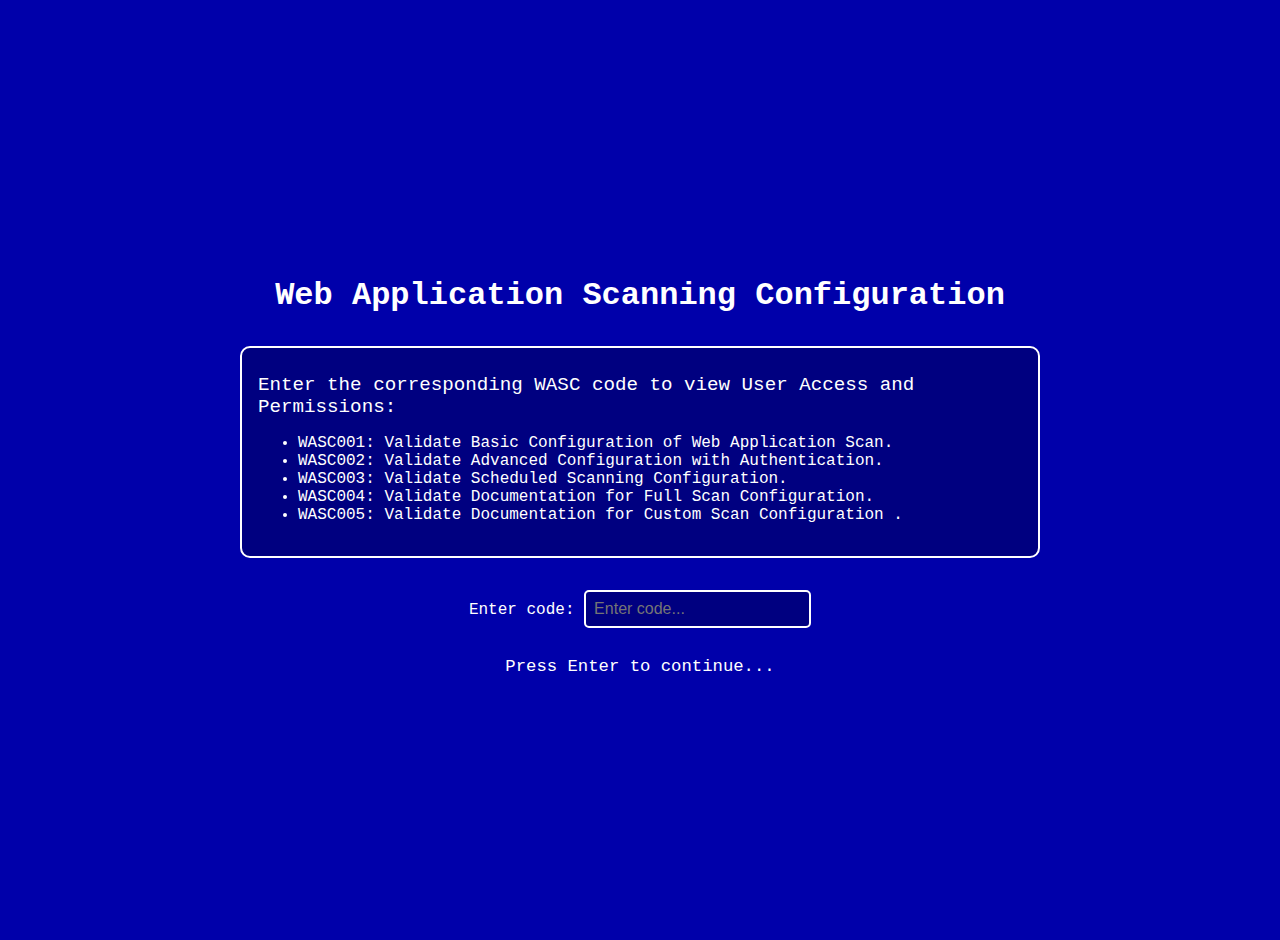
<file: WebAppScanning.html>
<!DOCTYPE html>
<html lang="en">
<head>
    <meta charset="UTF-8">
    <meta name="viewport" content="width=device-width, initial-scale=1.0">
    <title>Web Application Scanning Configuration</title>
    <style>
        body {
            font-family: 'Courier New', Courier, monospace;
            background-color: #0000AA;
            color: #FFFFFF;
            margin: 0;
            padding: 20px;
            display: flex;
            justify-content: center;
            align-items: center;
            height: 100vh;
            text-align: center;
        }

        .container {
            max-width: 800px;
            animation: fadeIn 1s ease-in-out;
        }

        h1 {
            font-size: 2em;
            margin-bottom: 1em;
        }

        p {
            font-size: 1.2em;
            margin: 0.5em 0;
        }

        .feature-list {
            text-align: left;
            margin: 1em auto;
            padding: 1em;
            background-color: #000080;
            border: 2px solid #FFFFFF;
            border-radius: 10px;
            animation: slideIn 0.5s ease-in-out;
        }

        .feature-list ol {
            padding-left: 20px;
        }

        footer {
            margin-top: 2em;
            font-size: 0.9em;
        }

        input {
            font-size: 1em;
            margin-top: 1em;
            padding: 0.5em;
            border: 2px solid #FFFFFF;
            border-radius: 5px;
            background-color: #000080;
            color: #FFFFFF;
            transition: border-color 0.3s;
        }

        input:focus {
            outline: none;
            border-color: #FFD700;
        }

        .result {
            margin-top: 2em;
            padding: 1em;
            background-color: #000080;
            border: 2px solid #FFFFFF;
            border-radius: 10px;
            animation: fadeIn 0.5s ease-in-out;
        }

        @keyframes fadeIn {
            from {
                opacity: 0;
            }
            to {
                opacity: 1;
            }
        }

        @keyframes slideIn {
            from {
                transform: translateY(20px);
                opacity: 0;
            }
            to {
                transform: translateY(0);
                opacity: 1;
            }
        }
    </style>
</head>
<body>
    <div class="container">
        <h1>Web Application Scanning Configuration</h1>

        <div class="feature-list">
            <p>Enter the corresponding WASC code to view User Access and Permissions:</p>
            <ul>
                <li>WASC001: Validate Basic Configuration of Web Application Scan.</li>
                <li>WASC002: Validate Advanced Configuration with Authentication.</li>
                <li>WASC003: Validate Scheduled Scanning Configuration.</li>
                <li>WASC004: Validate Documentation for Full Scan Configuration.</li>
                <li>WASC005: Validate Documentation for Custom Scan Configuration .</li>
            </ul>
        </div>

        <label for="featureInput">Enter code: </label>
        <input 
            type="text" 
            id="featureInput" 
            name="featureInput" 
            placeholder="Enter code..." 
            oninput="showMessage(event)">
        
        <div id="result" class="result" style="display: none;"></div>

        <footer>
            <p>Press Enter to continue...</p>
        </footer>
    </div>

    <script>
        function showMessage(event) {
            const input = event.target.value;
            const result = document.getElementById('result');
            let message = '';

            if (input === 'WASC001') {
                message = 'Validate Basic Configuration of Web Application Scan.';
            } else if (input === 'WASC002') {
                message = 'Validate Advanced Configuration with Authentication.';
            } else if (input === 'WASC003') {
                message = 'Validate Scheduled Scanning Configuration.';
            } else if (input === 'WASC004') {
                message = 'Validate Documentation for Scan Configuration.';
            } else if (input === 'WASC005') {
                message = 'Validate that the Qualys WAS Documentation.';
            } else {
                message = 'Invalid input. Please enter a valid code (e.g., UAT001).';
            }

            result.textContent = message;
            result.style.display = 'block';
        }

        function handleEnterKey(event) {
            if (event.key === 'Enter') {
                const inputElement = document.getElementById('featureInput');
                const inputValue = inputElement.value;

                if (inputValue === 'WASC005') {
                    window.open('WASC005.html', '_blank');
                } else {
                    alert('Please enter a valid code (e.g., UAT001).');
                }
            }
        }

        document.addEventListener('keydown', handleEnterKey);
    </script>
</body>
</html>
</file>
<file: style.css>
@import url('https://fonts.googleapis.com/css2?family=Quicksand:wght@300;400;500;600;700&display=swap');

* {
  margin: 0;
  padding: 0;
  box-sizing: border-box;
  font-family: 'Quicksand', sans-serif;
}

body {
  display: flex;
  justify-content: center;
  align-items: center;
  min-height: 100vh;
  background: #000;
}

section {
  position: absolute;
  width: 100vw;
  height: 100vh;
  display: flex;
  justify-content: center;
  align-items: center;
  gap: 2px;
  flex-wrap: wrap;
  overflow: hidden;
}

section::before {
  content: '';
  position: absolute;
  width: 100%;
  height: 100%;
  background: linear-gradient(#000,#0000AA,#000);
  animation: animate 5s linear infinite;
}

@keyframes animate {
  0%
  {
    transform: translateY(-100%);
  }
  100%
  {
    transform: translateY(100%);
  }
}

section span {
  position: relative;
  display:block;
  width: calc(6.25vw - 2px);
  height: calc(6.25vw - 2px);
  background: rgb(4, 4, 56);
  z-index: 2;
  transition: 1.5s;
}

section span:hover {
  background: #0000AA;
  transition: 0s;
}

section .signin{
  position: absolute;
  width: 400px;
  background: rgb(4, 4, 56);;  
  z-index: 1000;
  display: flex;
  justify-content: center;
  align-items: center;
  padding: 40px;
  border-radius: 4px;
  box-shadow: 0 15px 35px rgba(0,0,0,9);
}

section .signin .content {
  position: relative;
  width: 100%;
  display: flex;
  justify-content: center;
  align-items: center;
  flex-direction: column;
  gap: 40px;
}

section .signin .content h2 {
  font-size: 2em;
  color: #89CFF0;
  text-transform: uppercase;
}

section .signin .content .form {
  width: 100%;
  display: flex;
  flex-direction: column;
  gap: 25px;
}

section .signin .content .form .inputBox {
  position: relative;
  width: 100%;
}

section .signin .content .form .inputBox input {
  position: relative;
  width: 100%;
  background: #333;
  border: none;
  outline: none;
  padding: 25px 10px 7.5px;
  border-radius: 4px;
  color: #fff;
  font-weight: 500;
  font-size: 1em;
}

section .signin .content .form .inputBox i {
  position: absolute;
  left: 0;
  padding: 15px 10px;
  font-style: normal;
  color: #aaa;
  transition: 0.5s;
  pointer-events: none;
}

.signin .content .form .inputBox input:focus ~ i,
.signin .content .form .inputBox input:valid ~ i {
  transform: translateY(-7.5px);
  font-size: 0.8em;
  color: #fff;
}

.signin .content .form .links {
  position: relative;
  width: 100%;
  display: flex;
  justify-content: space-between;
}

.signin .content .form .links a {
  color: #fff;
  text-decoration: none;
}

.signin .content .form .links a:nth-child(2) {
  color: #89CFF0;
  font-weight: 600;
}

.signin .content .form .inputBox input[type="submit"] {
  padding: 10px;
  background: #89CFF0;
  color: #000;
  font-weight: 600;
  font-size: 1.35em;
  letter-spacing: 0.05em;
  cursor: pointer;
}

input[type="submit"]:active {
  opacity: 0.6;
}

@media (max-width: 900px) {
  section span 
  {
    width: calc(10vw - 2px);
    height: calc(10vw - 2px);
  }
}

@media (max-width: 600px) {
  section span 
  {
    width: calc(20vw - 2px);
    height: calc(20vw - 2px);
  }
}
</file>
<file: mash.css>
body {
  margin: 0;
  font-family: Arial, sans-serif;
}

header {
  background-color: #333;
  color: #fff;
  padding: 10px 0;
}

.container {
  max-width: 960px;
  margin: 0 auto;
  display: flex;
  justify-content: space-between;
  align-items: center;
}

h1 {
  margin: 0;
  padding: 0;
  font-size: 1.5rem;
}

ul {
  list-style-type: none;
  margin: 0;
  padding: 0;
}

li {
  display: inline;
  margin-left: 20px;
}

a {
  color: #fff;
  text-decoration: none;
}

a:hover {
  text-decoration: underline;
}
</file>
